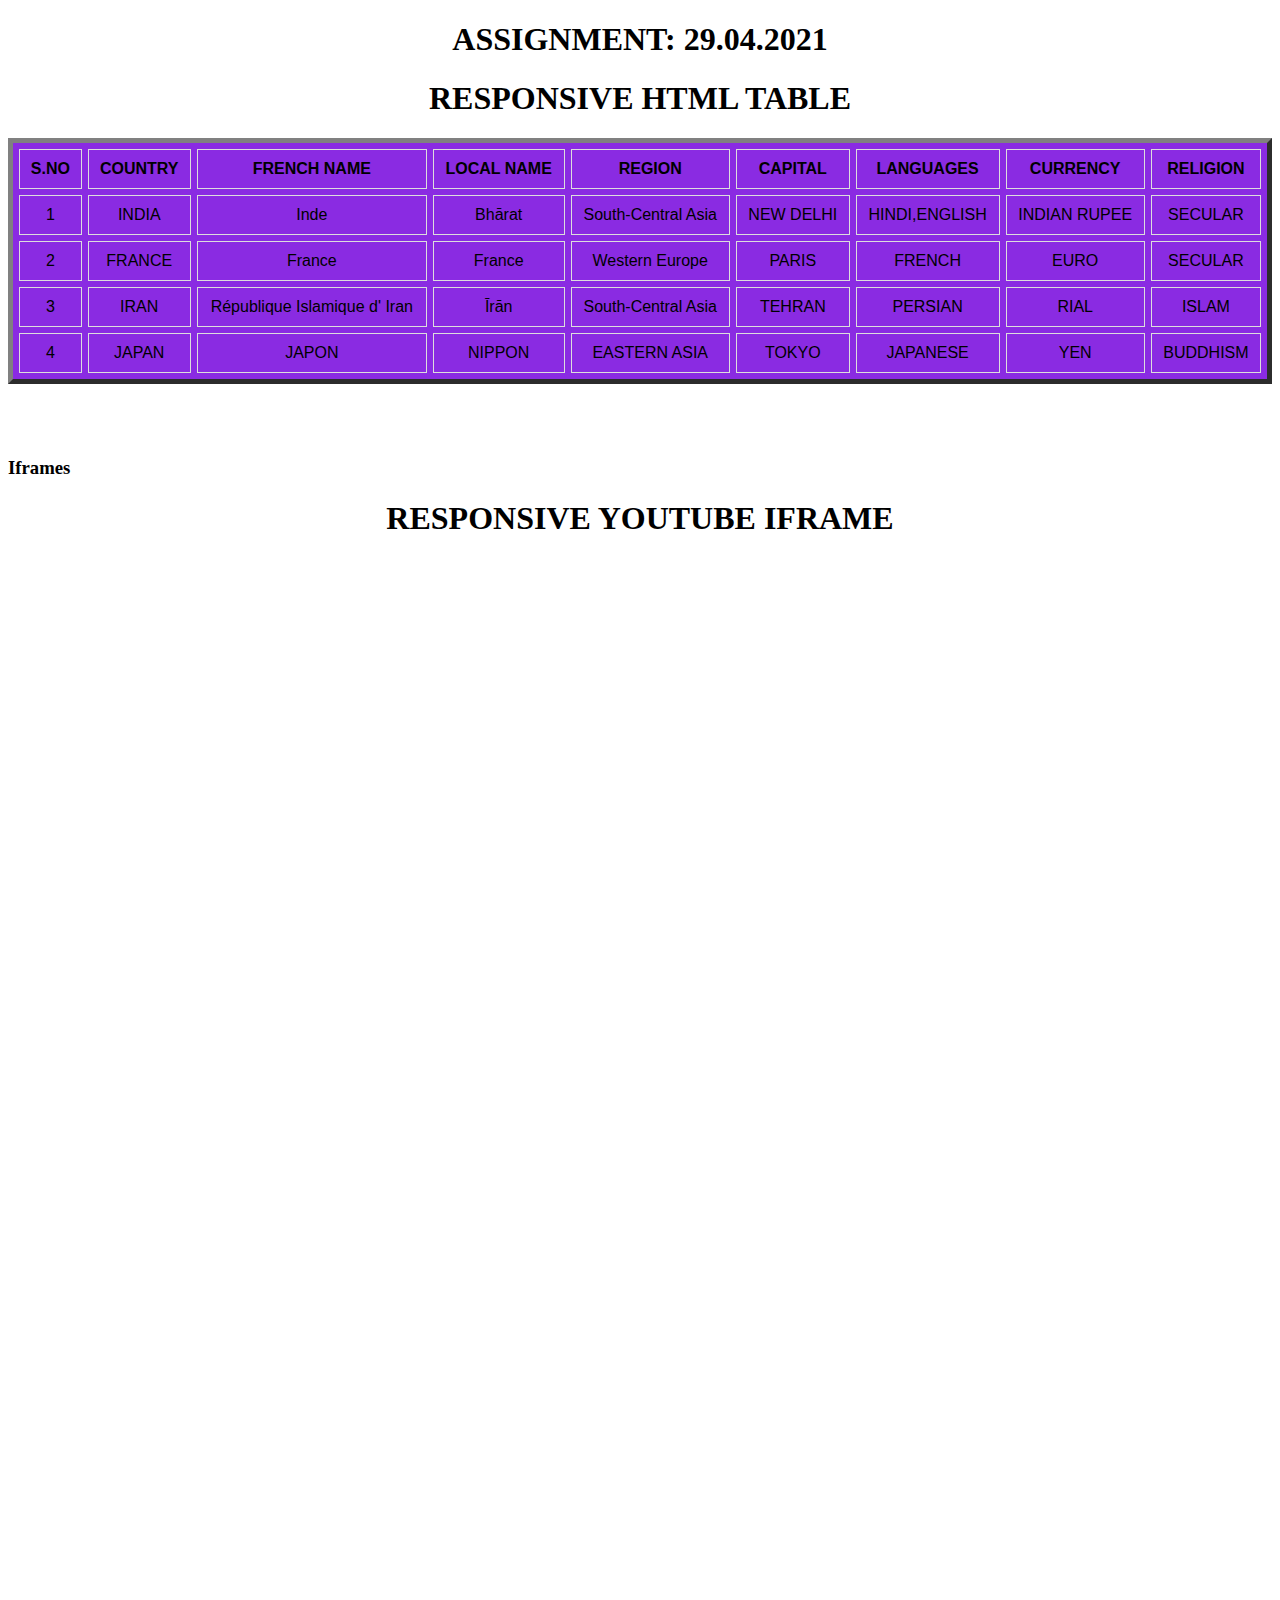
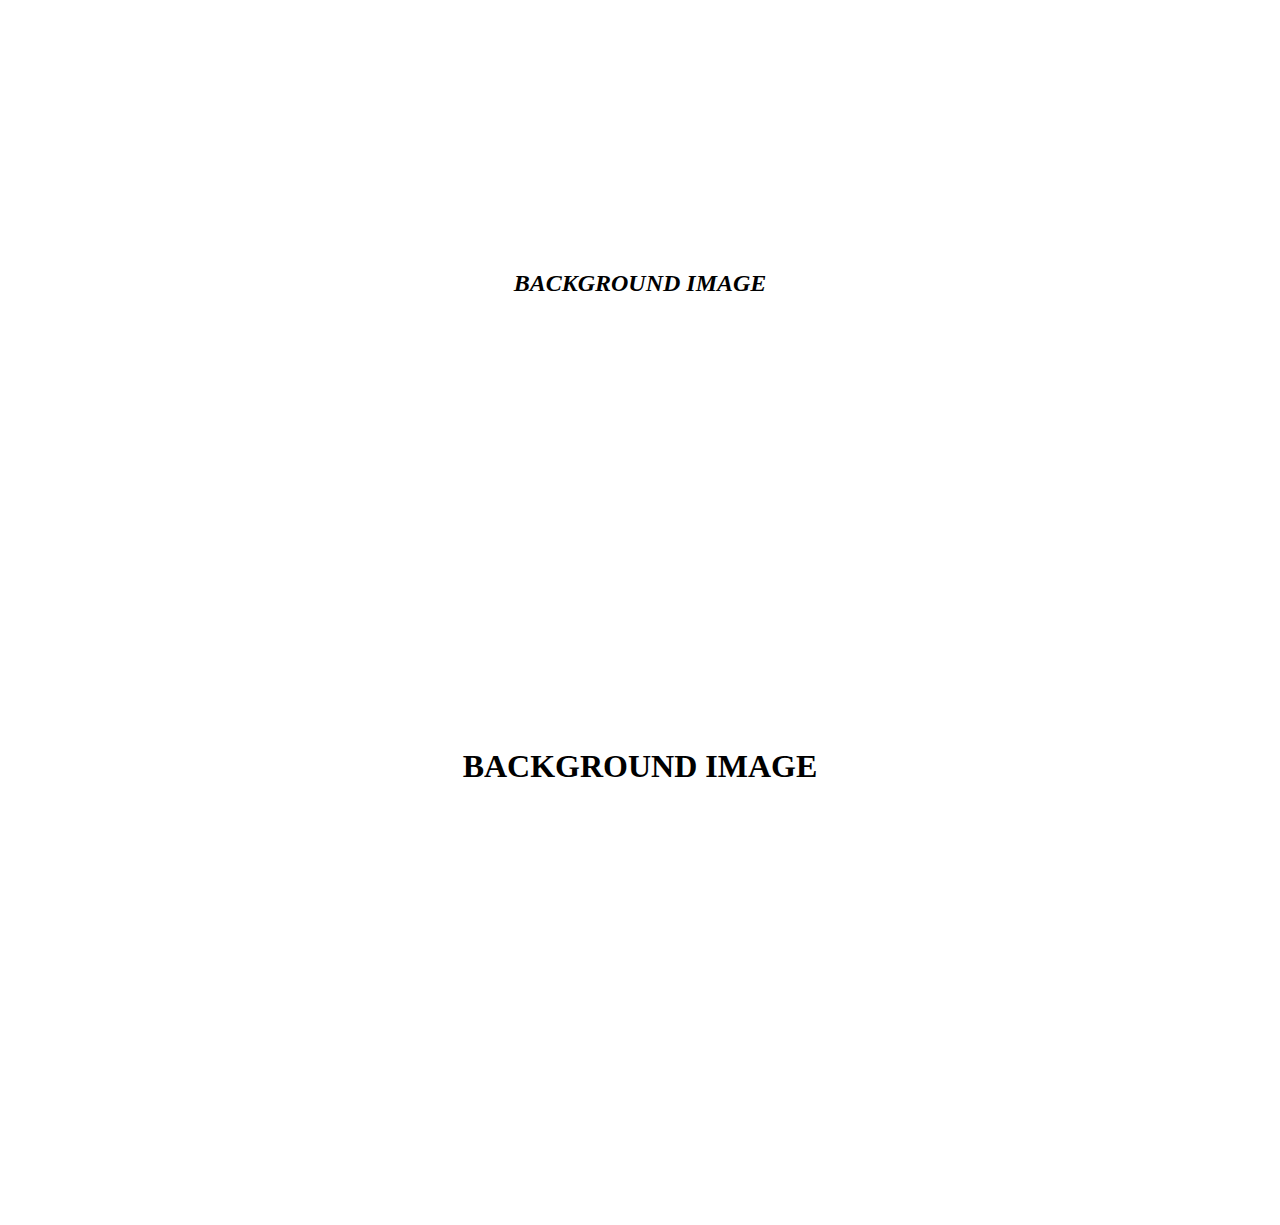
<file: bgimage,iframe,responsive table.html>
<!DOCTYPE html>
<html>
    <head>
        <meta charset="UTF-8">
        <meta http-equiv="X-UA-Compatible" content="IE=edge">
        <meta name="viewport" content="width=device-width, initial-scale=1">
        <title>Responsive iframes</title>
        <style>
            table {
              font-family: arial, sans-serif;
              width: 100%;
              background-color: blueviolet;
            }
            h1,h2{
                text-align: center;
            }

            td, th {
              border: 1px solid #dddddd;
              text-align: center;
              padding: 10px;
              
            }

            .container {
               position: relative;
                width: 100%;
                overflow: hidden;
                padding-top: 56.25%

                }

                .responsive-iframe {
                     position: absolute;
                    top: 0;
                    left: 0;
                    bottom: 0;
                    right: 0;
                    width: 100%;
                    height: 80%;
                    border: none;
                    }
            
            .bgimage{
                display:flex;
                align-items:center;
                justify-content:center;
                height:100vh;
                background-image:url("https://images.pexels.com/photos/3293148/pexels-photo-3293148.jpeg?auto=compress&cs=tinysrgb&dpr=3&h=750&w=1260");
                background-color:rgba(255, 255, 255, 0.445);
                background-blend-mode:overlay;
                background-attachment:fixed;
                background-position:center;
                background-size:cover
            }
            

        </style>
    </head>
    <body>
        <h1>ASSIGNMENT: 29.04.2021</h1>
        <section id="TABLE">
        <h1>RESPONSIVE HTML TABLE</h1>
        <div style="overflow-x: auto;">
        <table cellspacing=6 cellpadding=6 align="center" border="5">
            
            <tr>
                <th>S.NO</th>
                <th>COUNTRY</th>
                <th>FRENCH NAME</th>
                <th>LOCAL NAME</th>
                <th>REGION</th>
                <th>CAPITAL</th>
                <th>LANGUAGES</th>
                <th>CURRENCY</th>
                <th>RELIGION</th>
                
            </tr>
            <tr>
                <td>1</td>
                <td>INDIA</td>
                <td>Inde</td>
                <td>Bhārat</td>
                <td>South-Central Asia</td>
                <td>NEW DELHI</td>
                <td>HINDI,ENGLISH</td>
                <td>INDIAN RUPEE</td>
                <td>SECULAR</td>
                
            </tr>
            <tr>
                <td>2</td>
                <td>FRANCE</td>
                <td>France</td>
                <td>France</td>
                <td>Western Europe</td>
                <td>PARIS</td>
                <td>FRENCH</td>
                <td>EURO</td>
                <td>SECULAR</td>
                
            </tr>
            <tr>
                <td>3</td>
                <td>IRAN</td>
                <td>République Islamique d' Iran</td>
                <td>Īrān</td>
                <td>South-Central Asia</td>
                <td>TEHRAN</td>
                <td>PERSIAN</td>
                <td>RIAL</td>
                <td>ISLAM</td>
                
            </tr>
            <tr>
                <td>4</td>
                <td>JAPAN</td>
                <td>JAPON</td>
                <td>NIPPON</td>
                <td>EASTERN ASIA</td>
                <td>TOKYO</td>
                <td>JAPANESE</td>
                <td>YEN</td>
                <td>BUDDHISM</td>
                
            </tr>
            
        </table>
    </div>
    </section>
    <br><br><br>

    <section id="Iframes">
        <h3>Iframes</h3>
        <h1>RESPONSIVE YOUTUBE IFRAME</h1>
        <br><br><br><br>
        <div class="container">
        <iframe class="responsive-iframe" src="https://www.youtube.com/embed/kMme0C9lMhQ" ></iframe>
         </div>
        <iframe src="https://www.google.com/maps/embed?pb=!1m16!1m12!1m3!1d248756.1167537794!2d80.06892521258872!3d13.047487786031711!2m3!1f0!2f0!3f0!3m2!1i1024!2i768!4f13.1!2m1!1sChennai%2C%20Tamil%20Nadu!5e0!3m2!1sen!2sin!4v1619760689771!5m2!1sen!2sin" width="600" height="450" style="border:0;" allowfullscreen="" loading="lazy"></iframe>
    
    </section>
    <br><br><br>

    <h2>
        <I>BACKGROUND IMAGE</I>
        
    </h2>

    <section class="bgimage">
        <h1>BACKGROUND IMAGE</h1>
    </section>
    </body>
</html>
</file>
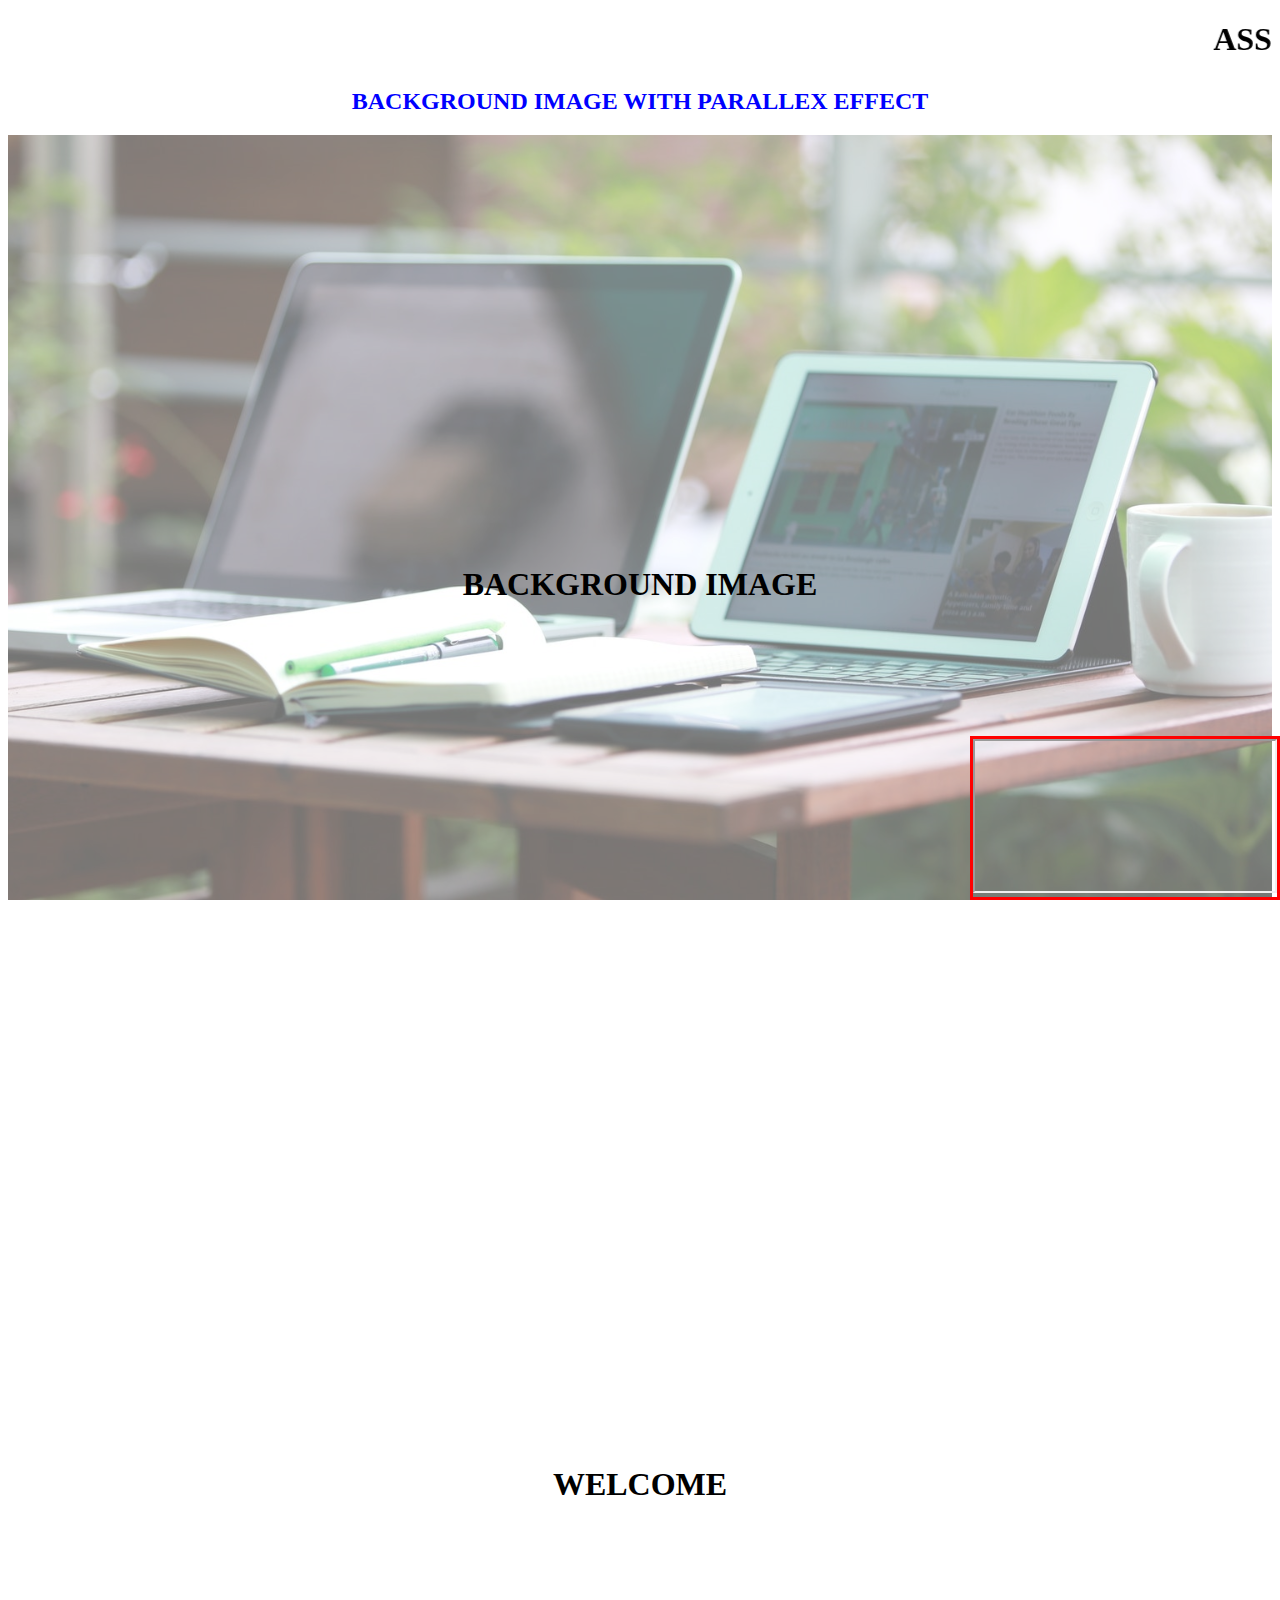
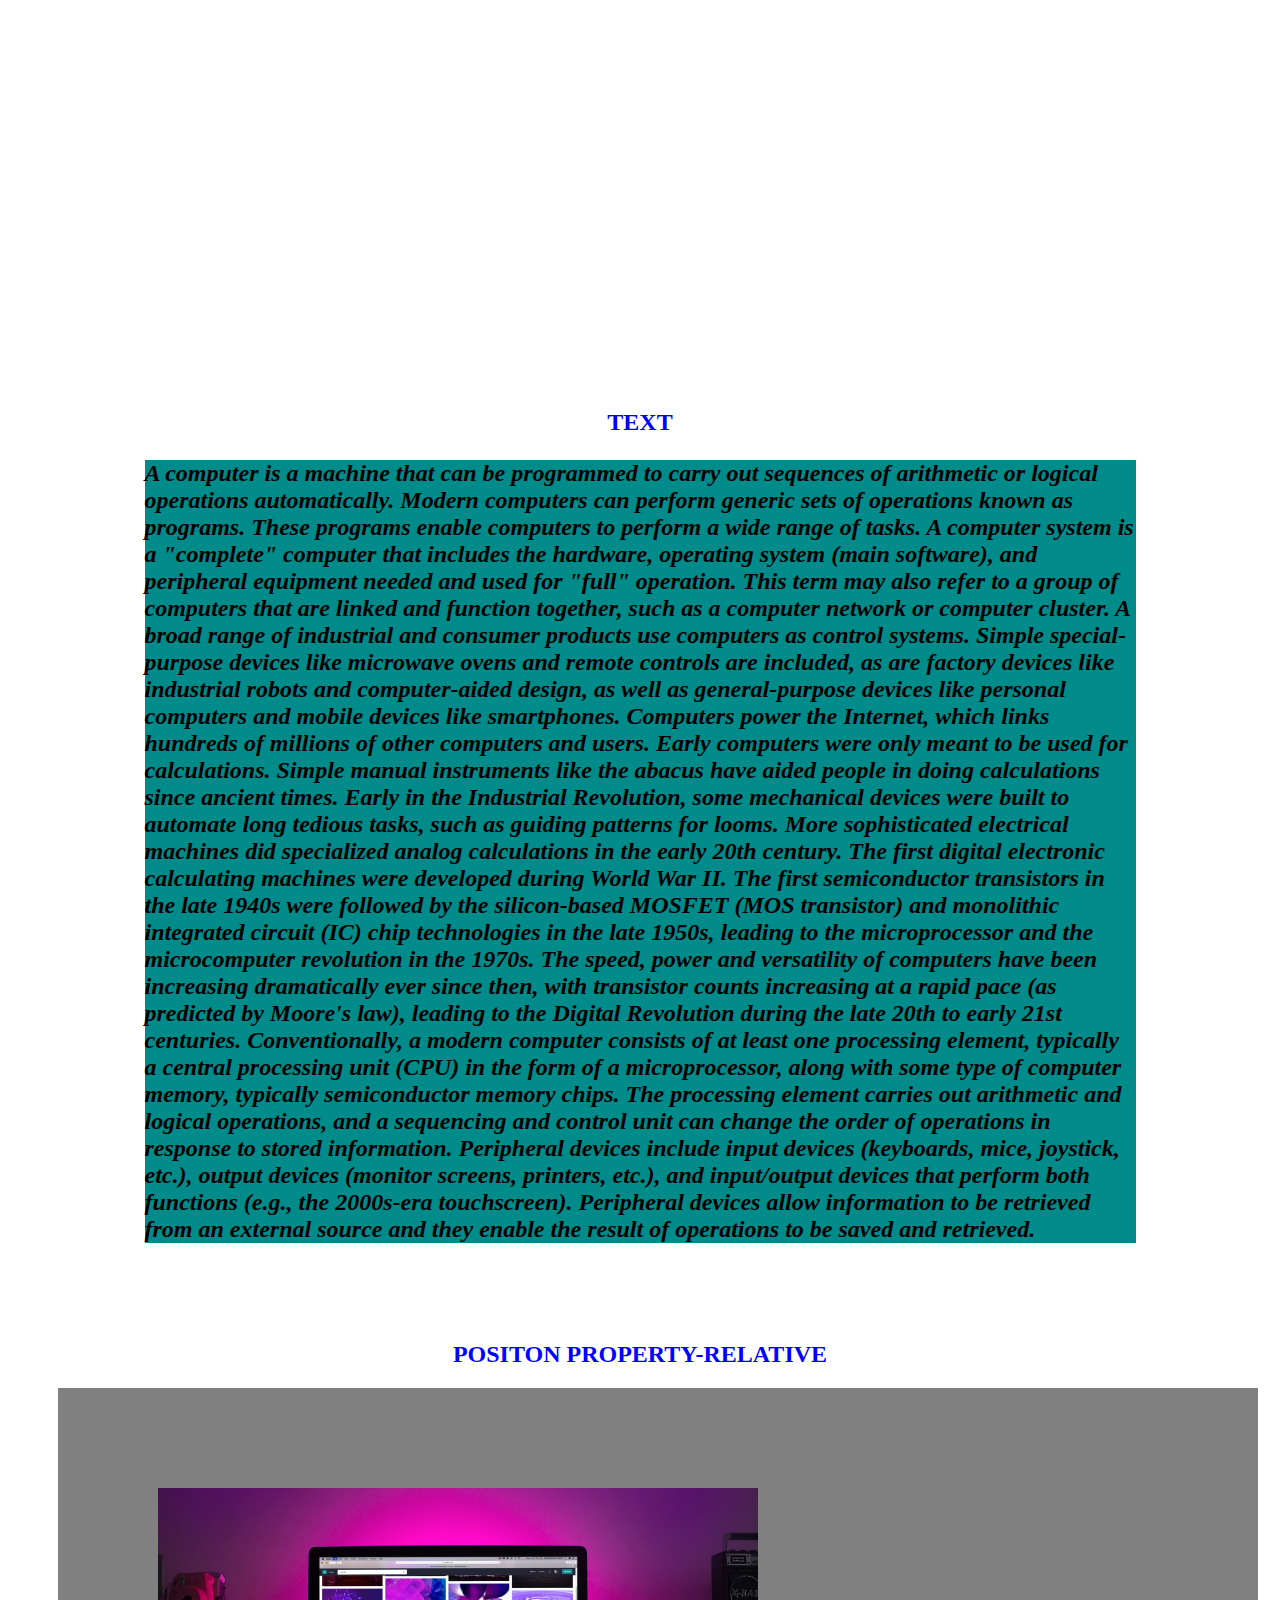
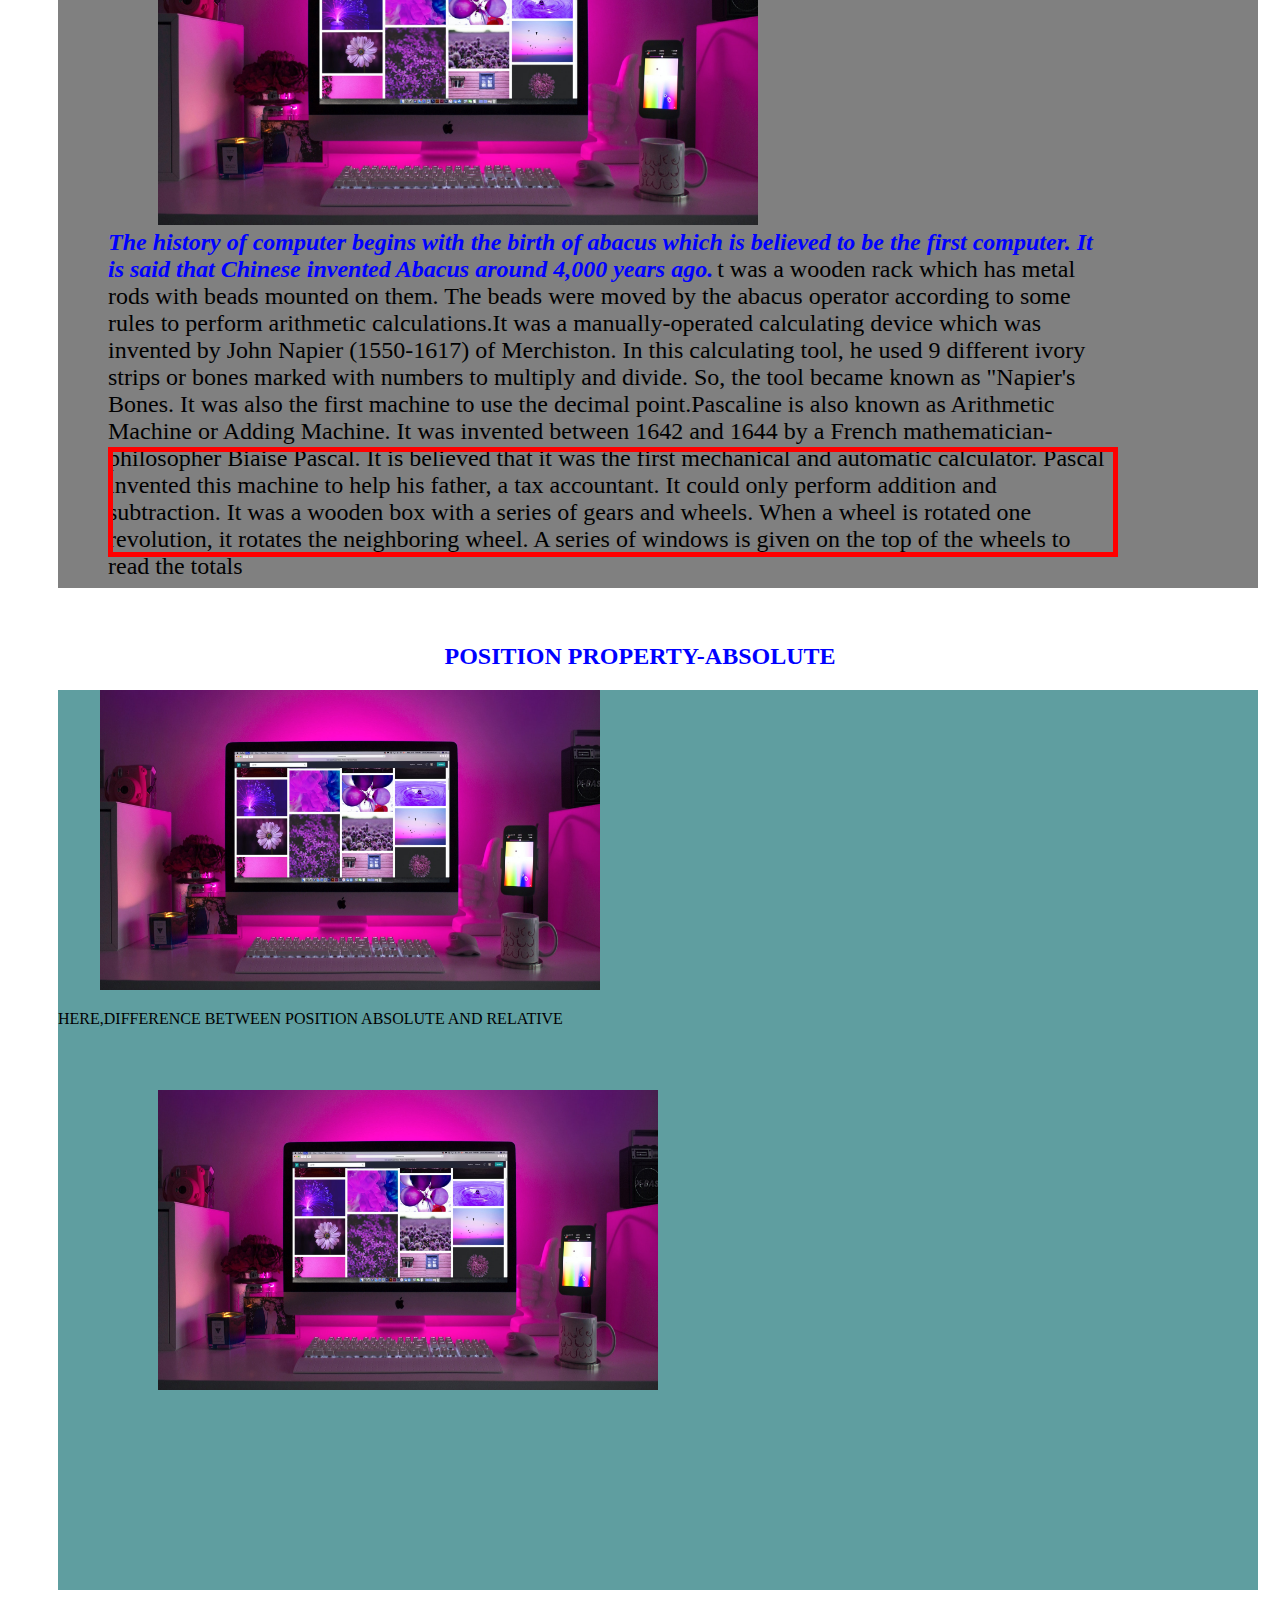
<file: bgimage,text,position.html>
<!DOCTYPE html>

<html>
    <head>
        <meta charset="utf-8">
        <meta http-equiv="X-UA-Compatible" content="IE=edge">
        <meta name="viewport" content="width=device-width, initial-scale=1">
        <title>ASSIGNMENT 01.05.2021</title>
        <style>
            h2{
                text-align:center;
                font-size: x-large;
                color:blue;
            }
             .bg1{
                display:flex;
                align-items:center;
                justify-content:center;
                height:100vh;
                background-image:url("pexels-pixabay-221011.jpg");
                background-color:rgba(255, 255, 255, 0.445);
                background-blend-mode:overlay;
                background-attachment:fixed;
                background-position:center;
                background-size:cover
            }

            .bg2{
                display:flex;
                align-items:center;
                justify-content:center;
                height:100vh;
                background-image:url("pexels-josh-sorenson-1714205.jpg");
                background-color:rgba(255, 255, 255, 0.445);
                background-blend-mode:overlay;
                background-attachment:fixed;
                background-position:center;
                background-size:cover
            }

            section.container{
                width:min(991px,80%);
                margin:auto;
                font-style:italic;
                font-size: x-large;
                font-weight:bold;
                background-color: darkcyan;
                
            }

           section.position{
                max-width: 1200px;
                height:800px;
                background-color:grey; 
                margin-left: 50px;               
            }
            
            
            
            img.relative{
                width:50%;
                height:50%;
                position:relative;
                top:100px;
                left:100px;
            }

            div.relative2{
                position:relative;
                top:100px;
                left:50px;
                max-width: 1000px;
            }

            div.relative3 {
                    position: relative;
                    bottom:133px;
                    width: 1000px;
                    height: 100px;
                    border: 5px solid red;
                    max-width:1000px;
                    }

            

            section.position1{
                width: 1200px;
                height:900px;
                background-color:cadetblue;  
                margin-left: 50px;
            }

            img.ab1{
                width:500px;
                height:300px;
                position:absolute;
                left:100px;
                
            }

            img.ab2{
                width:500px;
                height:300px;
                position:relative;
                left:100px;
                top:400px
            }

            div.fixed {
                        position: fixed;
                        bottom: 0;
                        right: 0;
                     border: 3px solid red;
                        
                        }
        </style>
    </head>
    <body>
        <h1><center><marquee>ASSIGNMENT 01.05.2021</marquee></center></h1>
        <h2>BACKGROUND IMAGE WITH PARALLEX EFFECT</h2>
        <section class="bgimage">
            <div class="bg1">
            <h1>BACKGROUND IMAGE</h1>
            </div>
            <div class="bg2">
                <h1>WELCOME</h1>
            </div>
            
        </section>
        <br><br><br>

        <h2>TEXT</h2>
        <section class="container">
           
            <p>A computer is a machine that can be programmed to carry out sequences of arithmetic or logical operations automatically. Modern computers can perform generic sets of operations known as programs. These programs enable computers to perform a wide range of tasks. A computer system is a "complete" computer that includes the hardware, operating system (main software), and peripheral equipment needed and used for "full" operation. This term may also refer to a group of computers that are linked and function together, such as a computer network or computer cluster.

                A broad range of industrial and consumer products use computers as control systems. Simple special-purpose devices like microwave ovens and remote controls are included, as are factory devices like industrial robots and computer-aided design, as well as general-purpose devices like personal computers and mobile devices like smartphones. Computers power the Internet, which links hundreds of millions of other computers and users.
                
                Early computers were only meant to be used for calculations. Simple manual instruments like the abacus have aided people in doing calculations since ancient times. Early in the Industrial Revolution, some mechanical devices were built to automate long tedious tasks, such as guiding patterns for looms. More sophisticated electrical machines did specialized analog calculations in the early 20th century. The first digital electronic calculating machines were developed during World War II. The first semiconductor transistors in the late 1940s were followed by the silicon-based MOSFET (MOS transistor) and monolithic integrated circuit (IC) chip technologies in the late 1950s, leading to the microprocessor and the microcomputer revolution in the 1970s. The speed, power and versatility of computers have been increasing dramatically ever since then, with transistor counts increasing at a rapid pace (as predicted by Moore's law), leading to the Digital Revolution during the late 20th to early 21st centuries.
                Conventionally, a modern computer consists of at least one processing element, typically a central processing unit (CPU) in the form of a microprocessor, along with some type of computer memory, typically semiconductor memory chips. The processing element carries out arithmetic and logical operations, and a sequencing and control unit can change the order of operations in response to stored information. Peripheral devices include input devices (keyboards, mice, joystick, etc.), output devices (monitor screens, printers, etc.), and input/output devices that perform both functions (e.g., the 2000s-era touchscreen). Peripheral devices allow information to be retrieved from an external source and they enable the result of operations to be saved and retrieved.
            </p>
        </section>
        <br><br><br>

        <h2>POSITON PROPERTY-RELATIVE</h2>
        <section class="position">
            
            <div class="relative1">
               <img class="relative" src="pexels-designecologist-1779487.jpg" >   
            </div>
            
            <div class="relative2">
                <span style="font-size: x-large; font-style: italic; font-weight: bold;  color: blue;">The history of computer begins with the birth of abacus which is believed to be the first computer. It is said that Chinese invented Abacus around 4,000 years ago.</span>

                    <span style="font-size: x-large;">t was a wooden rack which has metal rods with beads mounted on them.
                        The beads were moved by the abacus operator according to some rules to perform arithmetic calculations.It was a manually-operated calculating device which was invented by John Napier (1550-1617) of Merchiston. In this calculating tool, he used 9 different ivory strips or bones marked with numbers to multiply and divide. So, the tool became known as "Napier's Bones. It was also the first machine to use the decimal point.Pascaline is also known as Arithmetic Machine or Adding Machine. It was invented between 1642 and 1644 by a French mathematician-philosopher Biaise Pascal. It is believed that it was the first mechanical and automatic calculator.

                        Pascal invented this machine to help his father, a tax accountant. It could only perform addition and subtraction. It was a wooden box with a series of gears and wheels. When a wheel is rotated one revolution, it rotates the neighboring wheel. A series of windows is given on the top of the wheels to read the totals</span> 
           
            <div class="relative3">

            </div>            
                    </div>
       
        </section>
        <br><br>

        <h2>POSITION PROPERTY-ABSOLUTE</h2>
        <section class="position1">
           <div class="absolute1"> 
                <img class="ab1" src="pexels-designecologist-1779487.jpg" >  
                
            </div>
           
            <div class="absolute2">
                
                <img class="ab2" src="pexels-designecologist-1779487.jpg" >   
                <p>HERE,DIFFERENCE BETWEEN POSITION ABSOLUTE AND RELATIVE</p>
            </div>
                    
        </section>

        <div class="fixed">                
            <iframe  src="https://www.youtube.com/embed/NTZxhVTz7C4" ></iframe>
        </div>
        
    </body>
</html>
</file>
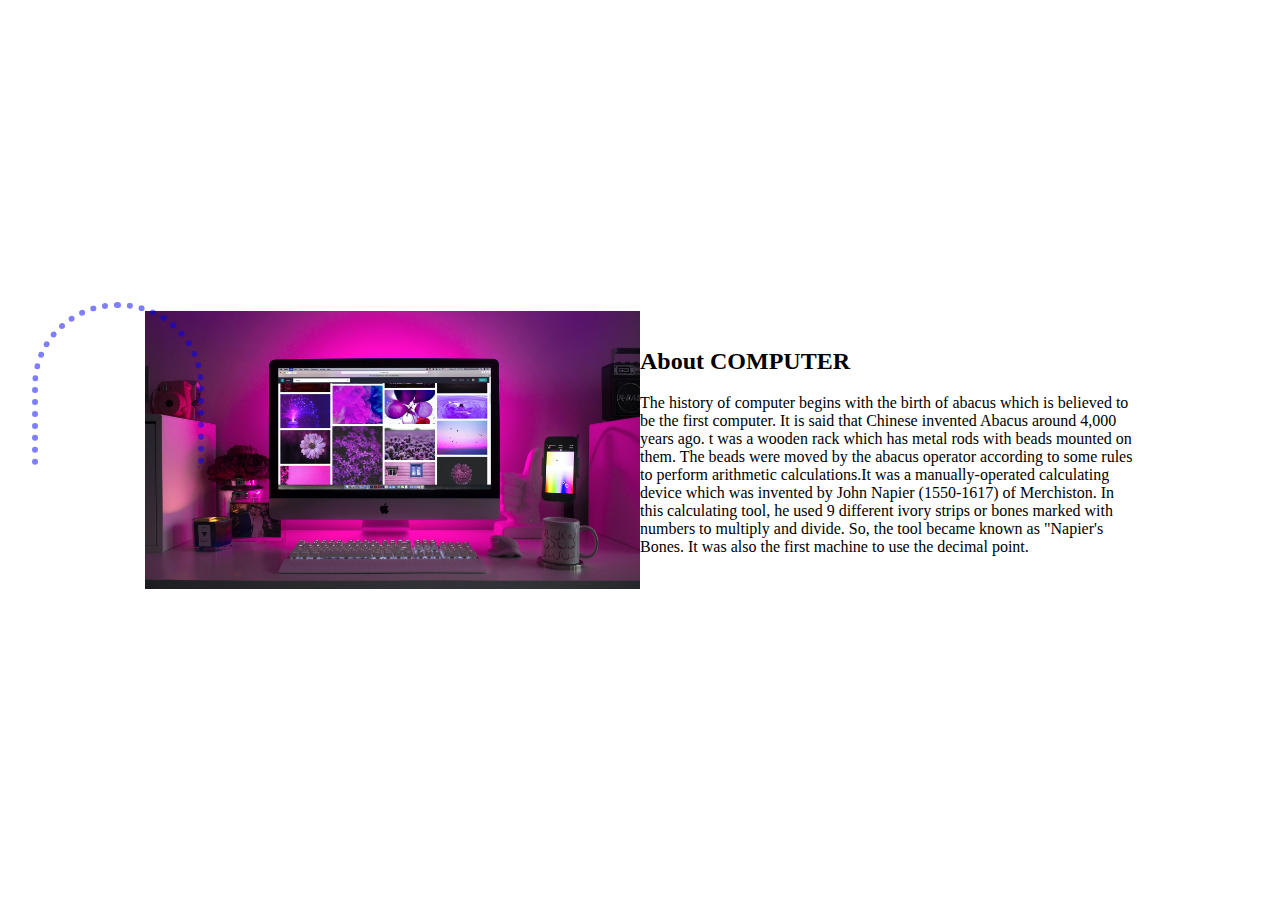
<file: dflex.html>
<!DOCTYPE html>
<html>
    <head>
        <meta charset="utf-8">
        <meta http-equiv="X-UA-Compatible" content="IE=edge">
        <meta name="viewport" content="width=device-width, initial-scale=1">
        <title>ASSIGNMENT 03.05.2021</title>
        <style>
             body{
                    margin:0
                    }

                    img{
                    max-width: 50%
                    }

                    .container{
                    width:min(991px, 80%);
                    margin:auto
                    }

                    .d-flex{
                    /*   background-color:lightblue; */
                    display: flex;
                    flex-direction:row;
                    align-items: center;
                    justify-content:flex-end;
                    height:100vh
                    }

                    .about::before{
                    content:'';                       
                    border: 6px dotted blue;
                    /*   border-radius:80%; */
                    border-top-right-radius:50%;
                    border-top-left-radius:50%;
                    border-bottom:0;                    
                    margin: 2rem;
                    width:10rem;
                    height:10rem;
                    /*   z-index:-1; */
                    /*   border-radius:10px; */
                    opacity:.5;
                    position: absolute;
                    left:0;
                    top:30%
                    }

                    @media(min-width:768px){
                    .d-flex{
                        flex-direction:row;
                        justify-content:space-between;
                    }
                    }
        </style>
    </head>
    <body>
        <section class="about">
            <div class="container">
              <div class="d-flex">
                
                          <img class="col-img" src="pexels-designecologist-1779487.jpg" alt="">
                <div class="col-text">
                  <h2>About COMPUTER</h2>
                  <P>The history of computer begins with the birth of abacus which is believed to be the first computer. It is said that Chinese invented Abacus around 4,000 years ago. t was a wooden rack which has metal rods with beads mounted on them. The beads were moved by the abacus operator according to some rules to perform arithmetic calculations.It was a manually-operated calculating device which was invented by John Napier (1550-1617) of Merchiston. In this calculating tool, he used 9 different ivory strips or bones marked with numbers to multiply and divide. So, the tool became known as "Napier's Bones. It was also the first machine to use the decimal point.</P>
                </div>
              </div>
            </div>
          </section>
    </body>
</html>
</file>
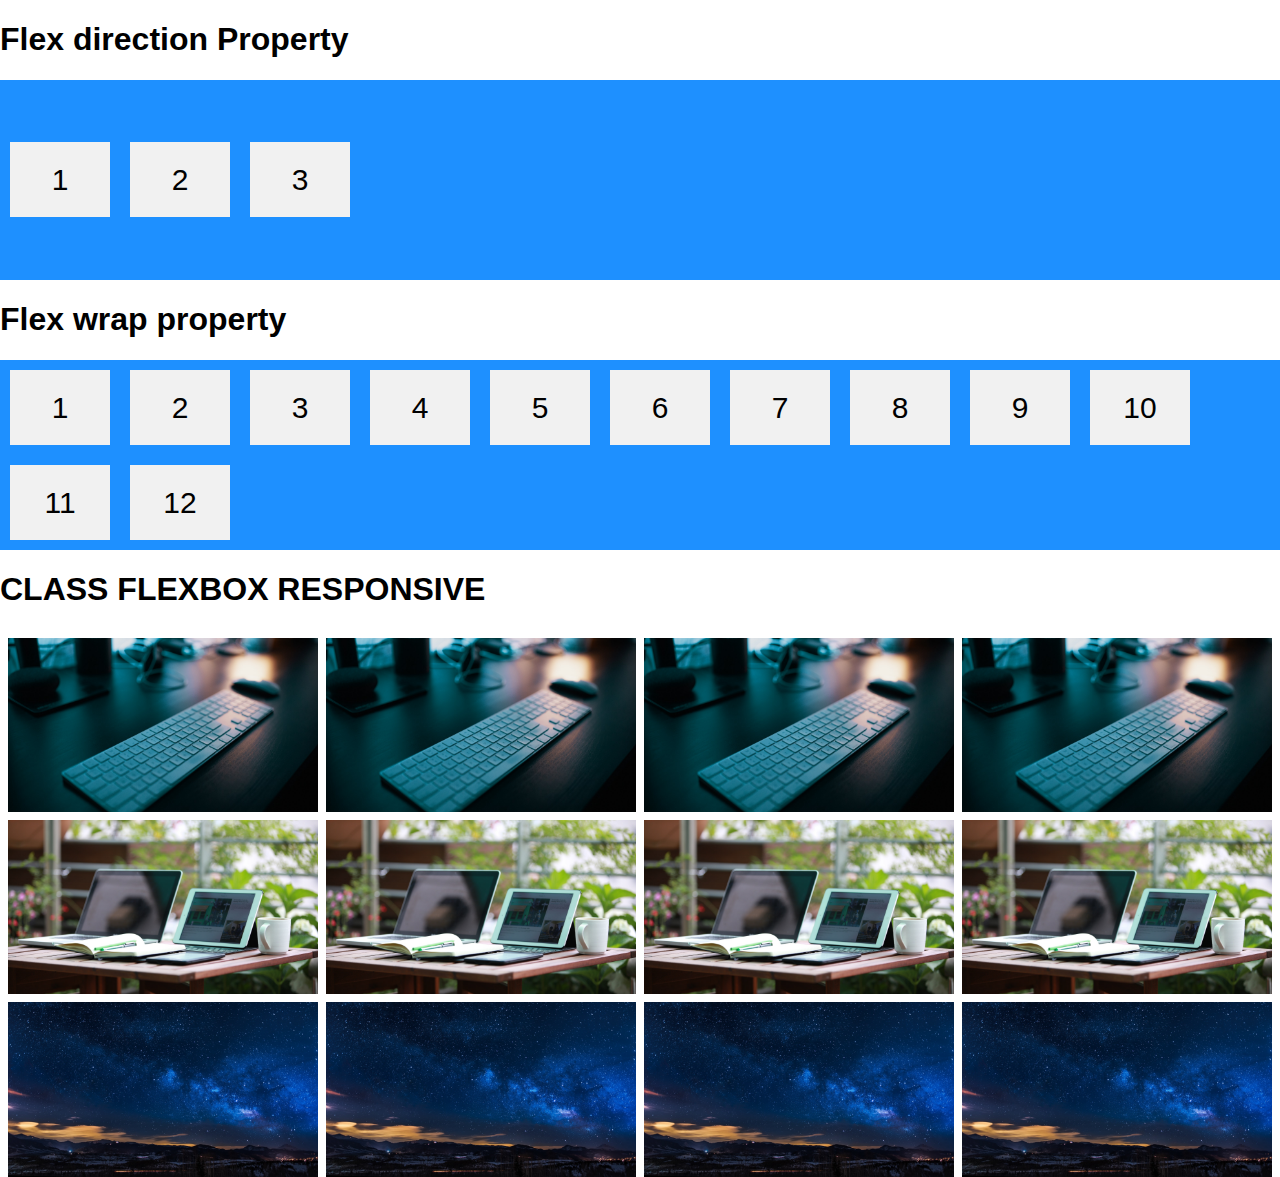
<file: flexbox.html>
<!DOCTYPE html>
    <html>
        <head>
            <style>
                .flex-direction {
                display: flex;
                height: 200px;
                align-items: center;
                background-color: DodgerBlue;
                }

                .flex-direction > div {
                background-color: #f1f1f1;
                width: 100px;
                margin: 10px;
                text-align: center;
                line-height: 75px;
                font-size: 30px;
                }

                .flex-wrap {
                display: flex;
                flex-wrap: wrap;
                background-color: DodgerBlue;
                }

                .flex-wrap > div {
                background-color: #f1f1f1;
                width: 100px;
                margin: 10px;
                text-align: center;
                line-height: 75px;
                font-size: 30px;
                }

                * {
                    box-sizing: border-box;
                    }

                    body {
                    margin: 0;
                    font-family: Arial;
                    }

                    .row {
                    display: flex;
                    flex-wrap: wrap;
                    padding: 0 4px;
                    }

                    /* Create four equal columns that sits next to each other */
                    .column {
                    flex: 25%;
                    max-width: 25%;
                    padding: 0 4px;
                    }

                    .column img {
                    margin-top: 8px;
                    vertical-align: middle;
                    }
                    /* Responsive layout - makes a two column-layout instead of four columns */
                    @media (max-width: 800px) {
                    .column {
                        flex: 50%;
                        max-width: 50%;
                    }
                    }

                    /* Responsive layout - makes the two columns stack on top of each other instead of next to each other */
                    @media (max-width: 600px) {
                    .column {
                        flex: 100%;
                        max-width: 100%;
                    }
                    }

                
            </style>
            </head>
            <body>
                <h1>Flex direction Property</h1>
                <div class="flex-direction">
                <div>1</div>
                <div>2</div>
                <div>3</div>  
                </div>

                <h1>Flex wrap property</h1>
                <div class="flex-wrap">
                    <div>1</div>
                    <div>2</div>
                    <div>3</div>  
                    <div>4</div>
                    <div>5</div>
                    <div>6</div>  
                    <div>7</div>
                    <div>8</div>
                    <div>9</div>  
                    <div>10</div>
                    <div>11</div>
                    <div>12</div>  
                  </div>

                  <h1>CLASS FLEXBOX RESPONSIVE</h1>
                  <div class="responsive">
                      <div class="row">
                          <div class="column">
                              <img src="pexels-josh-sorenson-1714205.jpg" style="width:100%">
                              <img src="pexels-pixabay-221011.jpg" style="width: 100%;">
                              <img src="pexels-pixabay-355465.jpg" style="width: 100%;">
                          
                          </div>

                          <div class="column">
                            <img src="pexels-josh-sorenson-1714205.jpg" style="width:100%">
                            <img src="pexels-pixabay-221011.jpg" style="width: 100%;">
                            <img src="pexels-pixabay-355465.jpg" style="width: 100%;">
                        
                        </div>

                        <div class="column">
                            <img src="pexels-josh-sorenson-1714205.jpg" style="width:100%">
                            <img src="pexels-pixabay-221011.jpg" style="width: 100%;">
                            <img src="pexels-pixabay-355465.jpg" style="width: 100%;">
                        
                        </div>

                        <div class="column">
                            <img src="pexels-josh-sorenson-1714205.jpg" style="width:100%">
                            <img src="pexels-pixabay-221011.jpg" style="width: 100%;">
                            <img src="pexels-pixabay-355465.jpg" style="width: 100%;">
                        
                        </div>
                      </div>
                  </div>

                 
        </body>
    </html>
</file>
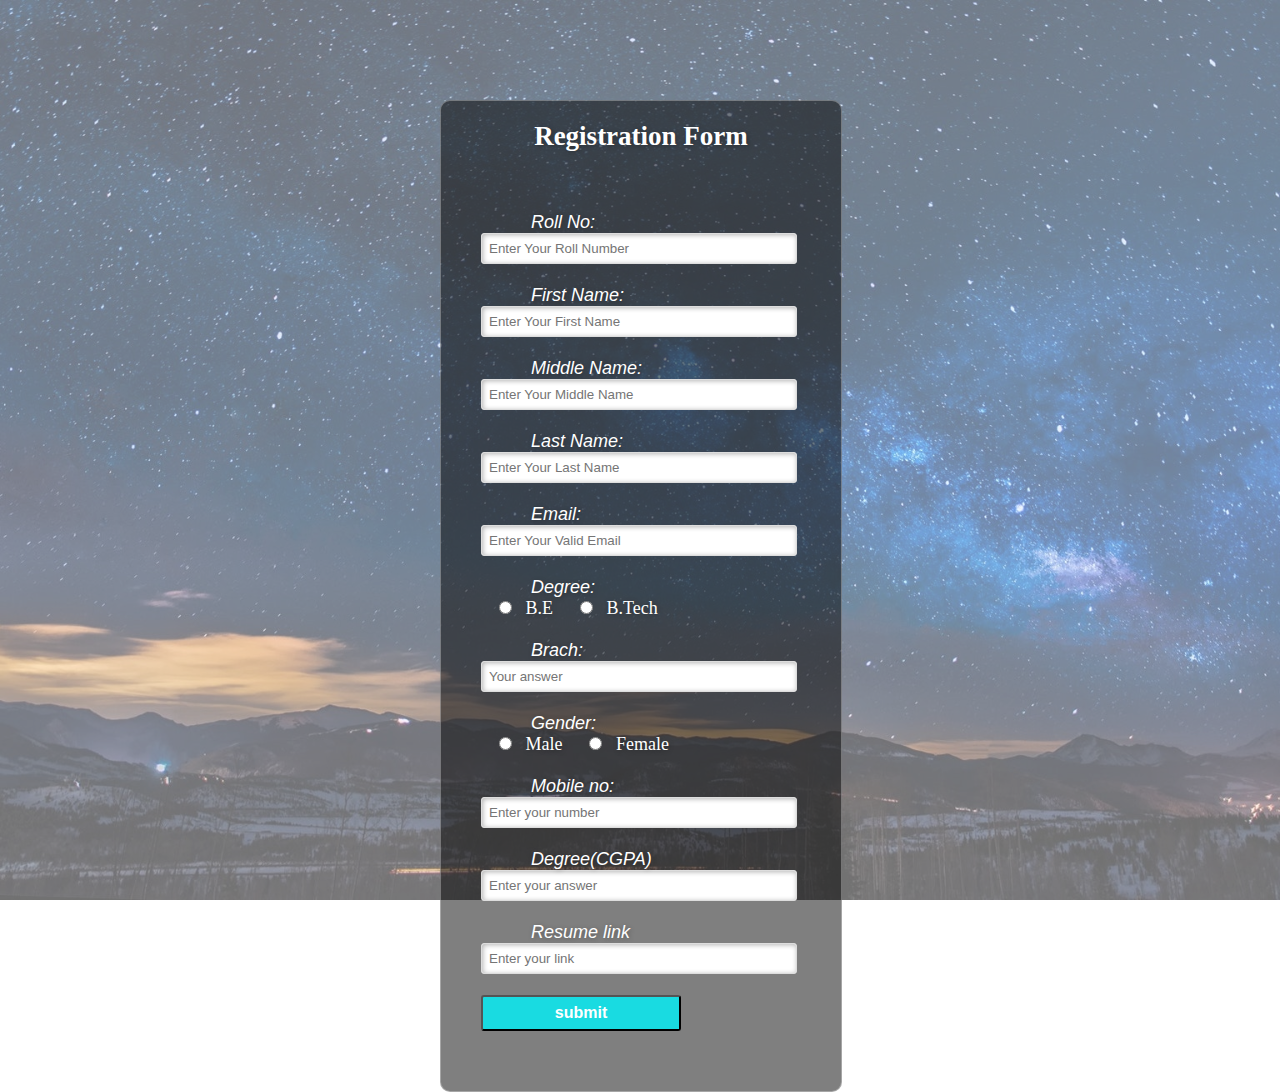
<file: FORM.html>
<!DOCTYPE html>
<html>
<head>
<title>Registration Form</title>
<style>
    *{
        margin:0;
        padding:0;
    }
    body{
        
        align-items:center;
        justify-content:center;
        height:100vh;
        background-image: url("pexels-pixabay-355465.jpg");      
        background-color:rgba(255, 255, 255, 0.445);
        background-blend-mode:overlay;
        background-attachment:fixed;
        background-position:center;
        background-size:cover
    }
    div.main{
        width:400px;
        margin:100px auto 0px auto;
    }
    h2{
        text-align:center;
        padding:20px;
        font-family:serif;
    }
    div.register{
        background-color:rgba(0,0,0,0.5);
        width:100%;
        font-size:18px;
        border-radius:10px;
        border:1px solid rgba(255,255,255,0.3);
        box-shadow:2px 2x 15px rgba(0,0,0,0.3);
        color:#fff;
    }
    form#register{
        margin:40px;
    }
    label{
        font-family:sans-serif;
        font-size:18px;
        font-style:italic;
        position:relative;
        left:50px;
    }
    input#name{
        width:300px;
        border:1px solid #ddd;
        border-radius:3px;
        outline:0;
        padding:7px;
        background-color:#fff;
        box-shadow:inset 1px 1px 5px rgba(0,0,0,0.3);
    }
    input#submit{
        width:200px;
        padding:7px;
        font-size:16px;
        font-family:Arial, Helvetica, sans-serif;
        font-weight: 600;
        border-radius:3px;
        background-color:rgba(0, 242, 250, 0.8);
        color:#fff;
        cursor:pointer;
        border:1px 1px 5px rgba(0,0,0.3);
        margin-bottom:20px;
}
label,span,h2{
    text-shadow:1px 1px 5px rgba(0,0,0,0.3);
}
</style>
</head>
<body>
    <div class="main">
        <div class="register">
            <h2>Registration Form</h2>
            <form id="register" method="post">
                <label>Roll No:</label>
                <br>
                <input type="number" name="Roll No" id="name" placeholder="Enter Your Roll Number">
                <br><br>
                <label>First Name:</label>
                <br>
                <input type="text" name="Fname" id="name" placeholder="Enter Your First Name">
                <br><br>
                <label>Middle Name:</label>
                <br>
                <input type="text" name="Mname" id="name" placeholder="Enter Your Middle Name">
                <br><br>
                <label>Last Name:</label>
                <br>
                <input type="text" name="Mname" id="name" placeholder="Enter Your Last Name">
                <br><br>
                <label>Email:</label>
                <br>
                <input type="email" name="email" id="name" placeholder="Enter Your Valid Email">
                <br><br>
                <label>Degree:</label>
                <br>
                &nbsp;&nbsp;&nbsp;
                <input type="radio" name="Degree" id="B.E">
                &nbsp;
                <span id="B.E">B.E</span>
                &nbsp;&nbsp;&nbsp;&nbsp;
                <input type="radio" name="Degree" id="B.Tech">
                &nbsp;
                <span id="B.Tech">B.Tech</span>
                <br><br>
                <label>Brach:</label>
                <br>
                <input type="text" name="branch" id="name" placeholder="Your answer">
                 <br><br>
                <label>Gender:</label>
                <br>
                &nbsp;&nbsp;&nbsp;
                <input type="radio" name="gender" id="male">
                &nbsp;
                <span id="male">Male</span>
                &nbsp;&nbsp;&nbsp;&nbsp;
                <input type="radio" name="gender" id="female">
                &nbsp;
                <span id="female">Female</span>
                <br><br>
                <label>Mobile no:</label>
                <br>
                <input type="number" name="mobile no" id="name" placeholder="Enter your number">
                <br><br>
                <label>Degree(CGPA)</label>
                <br>
                <input type="number" name="cgpa" id="name" placeholder="Enter your answer">
                <br><br>
                <label>Resume link</label>
                <br>
                <input type="url" name="url" id="name" placeholder="Enter your link">
                <br><br>                
                <input type="submit" value="submit" name="submit" id="submit">
                </form>
                </div>
    </div>
</body>
</html>
</file>
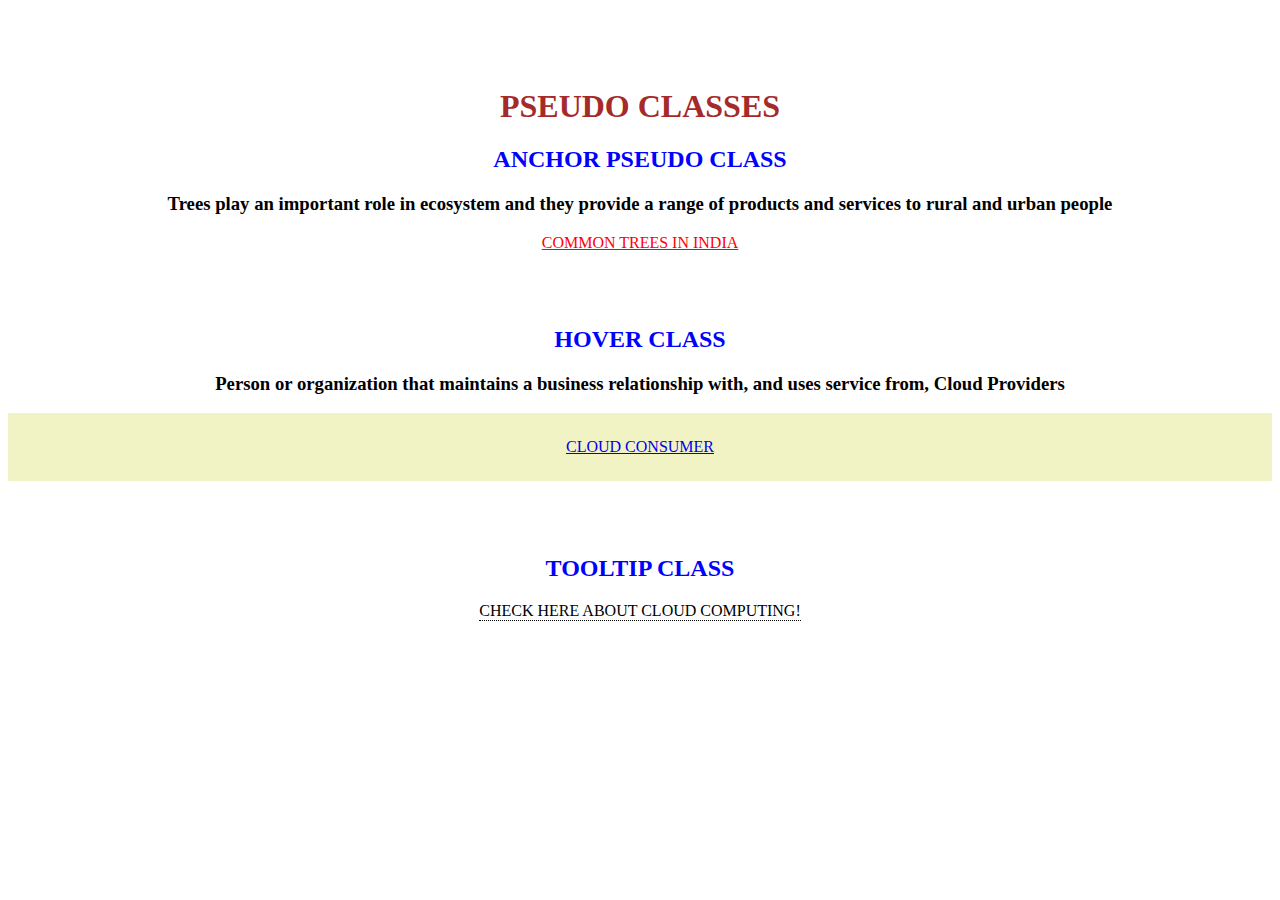
<file: pseudo classes.html>
<!DOCTYPE html>
<html>
    <head>
        <meta charset="utf-8">
        <meta http-equiv="X-UA-Compatible" content="IE=edge">
        <meta name="viewport" content="width=device-width, initial-scale=1">
        <title>ASSIGNMENT 03.01.2021</title>
        <style>
            *{
                text-align:center;
                max-width: (991px,80%);
            }

            h1{
                color: brown;
            }

            h2{
                color:blue;
            }

            section.pseudo a:link{
                color:red;
            }
            /* visited link */
             section.pseudo a:visited {
                color: green;
                }

                /* mouse over link */
            section.pseudo a:hover {
                color: hotpink;
                }

                /* selected link */
            section.pseudo a:active {
                color: blue;
                }
        

                div.hover1 {
                    background-color: #cccf133f;
                    color: rgb(138, 15, 15);
                    padding: 25px;
                    text-align: center;
                    }

                    div.hover1:hover {
                    background-color: rgb(20, 194, 171);
                    }
               
                    .tp {
                position: relative;
                display: inline-block;
                border-bottom: 1px dotted black;
                }

                .tp .tp1{
                visibility: hidden;
                width: 120px;
                background-color: #555;
                color: #fff;
                text-align: center;
                border-radius: 6px;
                padding: 5px 0;
                position: absolute;
                z-index: 1;
                bottom: 125%;
                left: 50%;
                margin-left: -60px;
                opacity: 0;
                transition: opacity 0.3s;
                }

                .tp .tp1::after {
                content: "";
                position: absolute;
                top: 100%;
                left: 50%;
                margin-left: -5px;
                border-width: 5px;
                border-style: solid;
                border-color: #555 transparent transparent transparent;
                }

                .tp:hover .tp1 {
                visibility: visible;
                opacity: 1;
                }
                
               
               
     </style>
    </head>

    <body>
        <h1><center><marquee>ASSIGNMENT 03.05.2021</marquee></center></h1>
        <section class="pseudo">
            <h1>PSEUDO CLASSES</h1>
            <h2>ANCHOR PSEUDO CLASS</h2>
            <h3>Trees play an important role in ecosystem and they provide a range of products and services to rural and urban people     </h3>
            <a  href="https://www.grow-trees.com/blog/uncategorized/common-trees-in-india/">COMMON TREES IN INDIA</a>
        </section>
        <br><br><br>
        <section class="hover">
            <h2> HOVER CLASS</h2>
            <h3>Person or organization that maintains a business relationship with, and uses service from, Cloud Providers</h3>
            <div class="hover1">
                <a href="https://patterns.arcitura.com/cloud-computing-patterns/basics/roles-and-boundaries/cloud_consumer">CLOUD CONSUMER</a>
            </div>
        </section>
        <br><br><br>
        <section class="tooltip">
            <h2>TOOLTIP CLASS</h2>
            <div class="tp">CHECK HERE ABOUT CLOUD COMPUTING!
                <span class="tp1">Cloud refers to a Network or Internet</span>
            </div>
        </section>
        <br><br><br>

    </body>
</html>
</file>
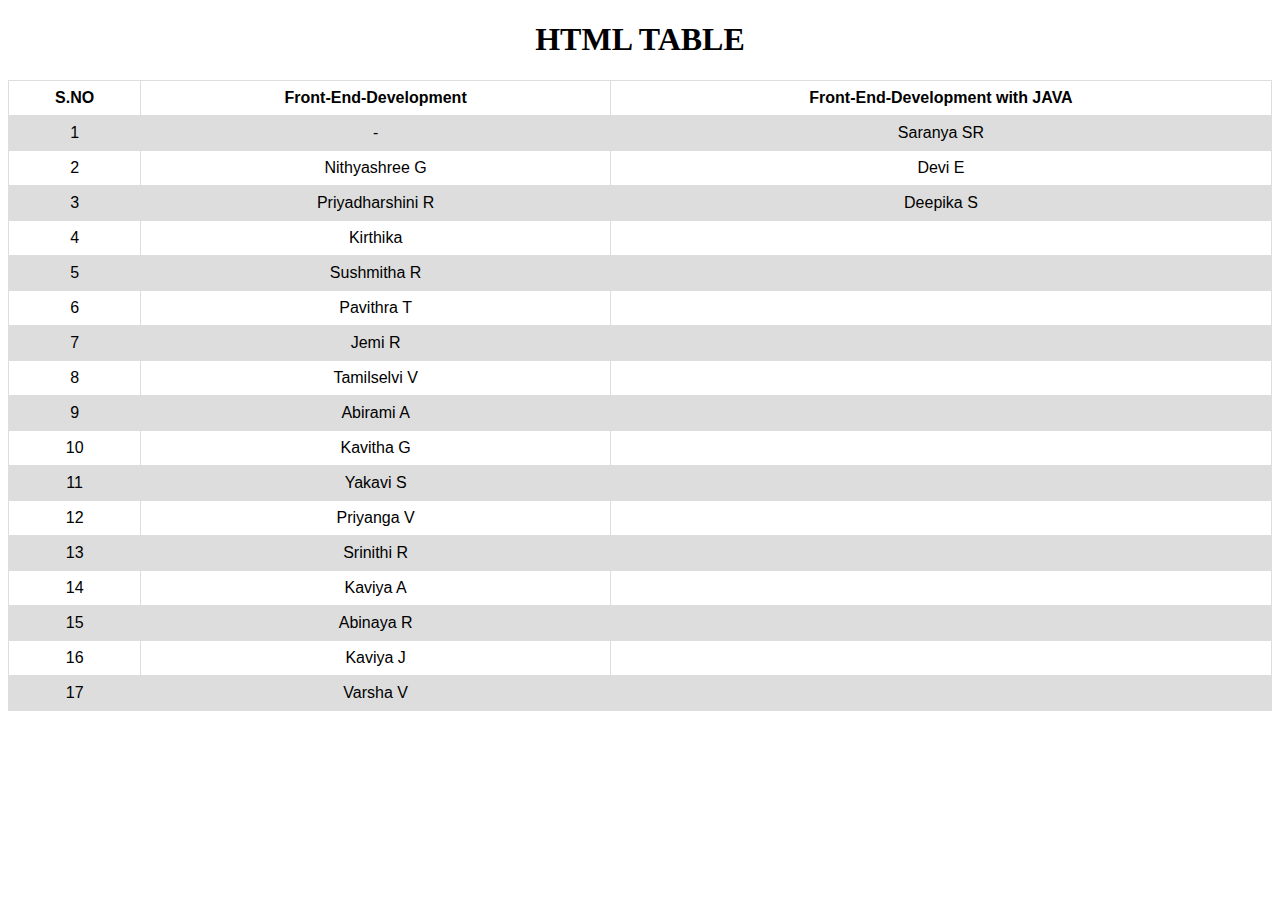
<file: TABLE.html>
<!DOCTYPE html>
<html>
    <head>
        <meta charset="UTF-8">
        <meta http-equiv="X-UA-Compatible" content="IE-edge">
        <meta name="viewport" content="width-device-width, initial-scale-1.0">
        <title>ASSIGNMENT 3</title>
        <style>
            table {
              font-family: arial, sans-serif;
              border-collapse: collapse;
              width: 100%;
            }
            h1{
                text-align: center;
            }
            
            td, th {
              border: 1px solid #dddddd;
              text-align: center;
              padding: 8px;
            }
            
            tr:nth-child(even) {
              background-color: #dddddd;
            }
            </style>
    </head>
    <body>
        <h1>HTML TABLE</h1>
        <table cellspacing=10, cellpadding=2, border="1">
            <tr>
                <th>S.NO</th>
                <th>Front-End-Development</th>
                <th>Front-End-Development with JAVA</th>
            </tr>
            <tr>
                <td>1</td>
                <td>-</td>
                <td>Saranya SR</td>
            </tr>
            <tr>
                <td>2</td>
                <td>Nithyashree G</td>
                <td>Devi E</td>
            </tr>
            <tr>
                <td>3</td>
                <td>Priyadharshini R</td>
                <td>Deepika S</td>
            </tr>
            <tr>
                <td>4</td>
                <td>Kirthika</td>
                <td></td>
            </tr>
            <tr>
                <td>5</td>
                <td>Sushmitha R</td>
                <td></td>
            </tr>
            <tr>
                <td>6</td>
                <td>Pavithra T</td>
                <td></td>
            </tr>
            <tr>
                <td>7</td>
                <td>Jemi R</td>
                <td></td>
            </tr>
            <tr>
                <td>8</td>
                <td>Tamilselvi V</td>
                <td></td>
            </tr>
            <tr>
                <td>9</td>
                <td>Abirami A</td>
                <td></td>
            </tr>
            <tr>
                <td>10</td>
                <td>Kavitha G</td>
                <td></td>
            </tr>
            <tr>
                <td>11</td>
                <td>Yakavi S</td>
                <td></td>
            </tr>
            <tr>
                <td>12</td>
                <td>Priyanga V</td>
                <td></td>
            </tr>
            <tr>
                <td>13</td>
                <td>Srinithi R</td>
                <td></td>
            </tr>
            <tr>
                <td>14</td>
                <td>Kaviya A</td>
                <td></td>
            </tr>
            <tr>
                <td>15</td>
                <td>Abinaya R</td>
                <td></td>
            </tr>
            <tr>
                <td>16</td>
                <td>Kaviya J</td>
                <td></td>
            </tr>
            <tr>
                <td>17</td>
                <td>Varsha V</td>
                <td></td>
            </tr>
        </table>
    </body>
</html>
</file>
